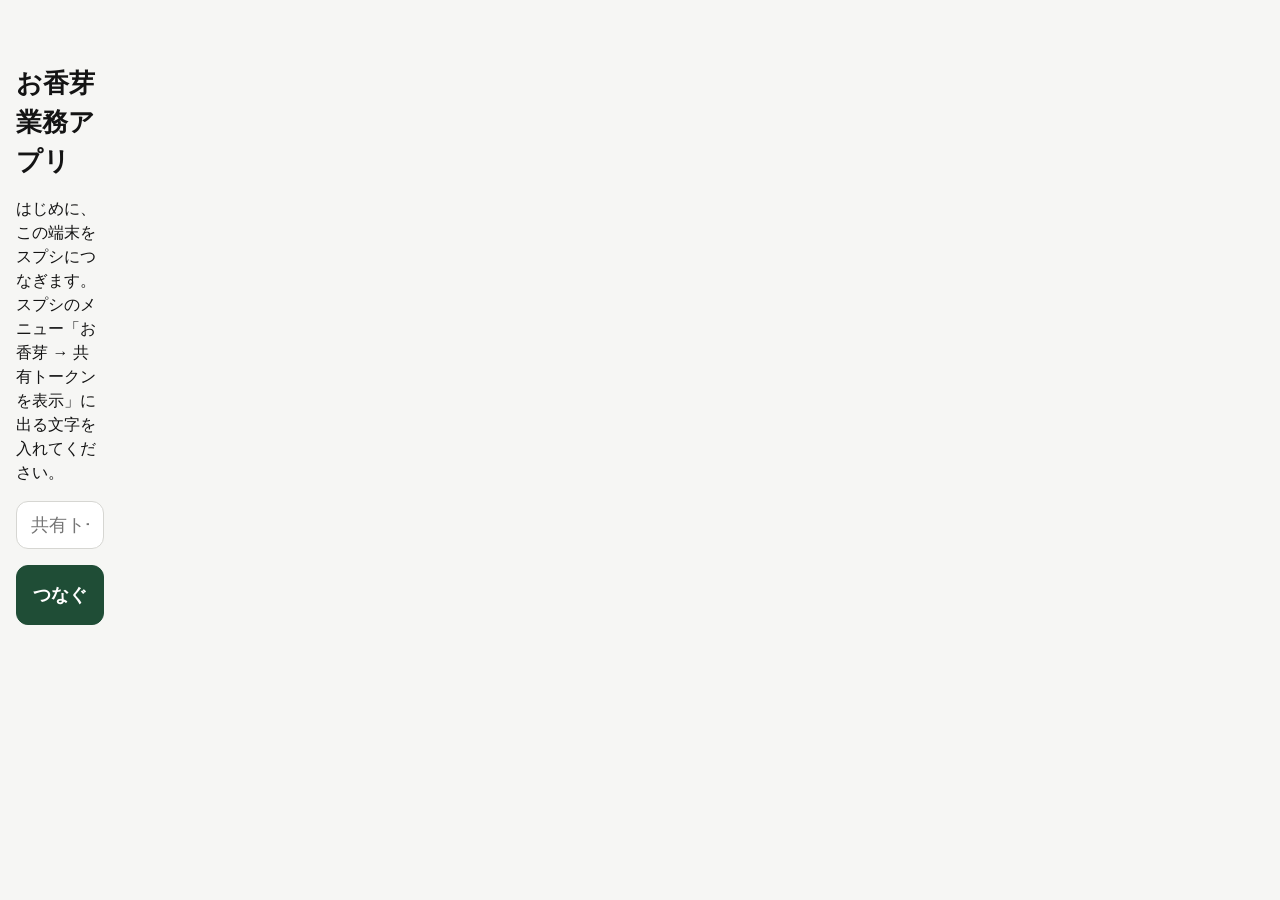
<file: v2/index.html>
<!DOCTYPE html>
<html lang="ja">
<head>
<meta charset="UTF-8">
<meta name="viewport" content="width=device-width, initial-scale=1, viewport-fit=cover">
<meta name="theme-color" content="#1F4D36">
<meta name="apple-mobile-web-app-capable" content="yes">
<meta name="mobile-web-app-capable" content="yes">
<meta name="apple-mobile-web-app-title" content="お香芽">
<meta name="apple-mobile-web-app-status-bar-style" content="default">
<title>お香芽 業務アプリ</title>
<link rel="manifest" href="manifest.webmanifest">
<link rel="icon" href="icons/icon-192.png">
<link rel="apple-touch-icon" href="icons/icon-180.png">
<link rel="stylesheet" href="css/app.css">
</head>
<body>
<div id="app" class="app"><div class="center-page"><p>読み込み中…</p></div></div>
<div id="toast" class="toast" role="status" aria-live="polite"></div>
<script type="module" src="js/app.js"></script>
</body>
</html>
</file>
<file: v2/css/app.css>
/* お香芽 業務アプリ（見た目は雛形 docs/mock/okame-mock.dc.html に合わせる）
   白いカードに黒い文字、地は薄いグレー。差し色は深緑1色（仮。管理シートの見出しの色が分かったら --accent を差し替える）
   注意の色（ラストオーダー・時間超過・エラー）は状態を伝えるためだけに使う */
:root {
  --accent: #1F4D36;
  --accent-dark: #163828;
  --accent-ink: #fff;
  --accent-weak: #E8F0EB;
  --text: #141414;
  --text2: #5C5C58;
  --text3: #8A8A85;
  --ink2: #3D3D3A;
  --line: #E6E6E3;
  --line2: #D6D6D2;
  --bg: #fff;
  --bg2: #F6F6F4;
  --bg3: #EAEAE7;
  --warn: #7A4B00;
  --warn-bg: #FFF1D6;
  --lo-bg: #FFF6E5;
  --lo-line: #D98E04;
  --lo-badge: #FFE2A8;
  --over: #C53030;
  --over-bg: #FDECEC;
  --err: #B42318;
  --err-bg: #FDECEC;
  --radius: 12px;
  --tap: 48px;
  --nav-w: 104px;
  --top-h: 60px;
  --bottom-h: 64px;
  --mgr: #5B3A8C;      /* 店長モードの帯 */
  --mgr-ink: #fff;
}

* { box-sizing: border-box; margin: 0; padding: 0; -webkit-tap-highlight-color: transparent; }
html, body { height: 100%; background: var(--bg2); color: var(--text); }
body {
  font-family: "Noto Sans JP", -apple-system, BlinkMacSystemFont, "Hiragino Sans", "Hiragino Kaku Gothic ProN", "Yu Gothic UI", sans-serif;
  font-size: 16px; line-height: 1.5;
  -webkit-text-size-adjust: 100%;
  touch-action: manipulation;
}
button, input, select, textarea { font: inherit; color: inherit; }
button { cursor: pointer; }
[hidden] { display: none !important; }
.num { font-variant-numeric: tabular-nums; }
.grow { flex-grow: 1; }

/* ===== 外枠 ===== */
.app {
  min-height: 100vh; min-height: 100dvh;
  display: grid;
  grid-template-columns: minmax(0, 1fr);
  grid-template-rows: var(--top-h) auto 1fr auto;
  grid-template-areas: "top" "upd" "main" "nav";
}
.topbar {
  grid-area: top; position: sticky; top: 0; z-index: 10;
  display: flex; align-items: center; gap: 14px; min-width: 0;
  padding: 0 16px; padding-top: env(safe-area-inset-top);
  background: var(--bg); border-bottom: 1px solid var(--line);
}
.top-title { font-size: 18px; font-weight: 700; white-space: nowrap; }
.topbar-day { display: flex; align-items: center; gap: 10px; font-size: 14px; color: var(--text2); white-space: nowrap; }
.topbar-right { margin-left: auto; display: flex; align-items: center; gap: 12px; }
.clock { font-size: 20px; font-weight: 700; font-variant-numeric: tabular-nums; }
.badge { font-size: 12px; font-weight: 700; padding: 4px 10px; border-radius: 999px; background: var(--warn-bg); color: var(--warn); }

.sync-pill { display: inline-flex; align-items: center; gap: 6px; min-height: 40px; padding: 0 10px; border: none; border-radius: 999px; background: none; font-size: 13px; font-weight: 600; }
.sync-pill .dot { width: 8px; height: 8px; border-radius: 50%; background: currentColor; }
.sync-pill.ok { color: var(--accent); }
.sync-pill.ok .dot { background: #2E7D4F; }
.sync-pill.warn { color: var(--warn); background: var(--warn-bg); }
.sync-pill.warn .dot { background: var(--lo-line); }
.sync-pill.err { color: var(--err); background: var(--err-bg); }

.nav {
  grid-area: nav; position: sticky; bottom: 0; z-index: 10;
  display: flex; background: var(--bg); border-top: 1px solid var(--line);
  padding-bottom: env(safe-area-inset-bottom);
}
.nav .brand, .nav .nav-space { display: none; }
.nav-btn {
  flex: 1; min-height: var(--bottom-h); border: none; background: none; border-radius: 0;
  display: flex; flex-direction: column; align-items: center; justify-content: center; gap: 2px;
  font-size: 15px; font-weight: 500; color: var(--text2);
}
.nav-btn.active { background: var(--accent-weak); color: var(--accent); font-weight: 700; }
/* 店長モード：上のボタンと、店長モードのあいだの色の帯 */
.mgr-band { display: flex; align-items: center; gap: 10px; }
.mgr-enter { display: inline-flex; align-items: center; gap: 6px; min-height: 44px; padding: 0 14px; font-size: 14px; font-weight: 700; border-color: var(--mgr); color: var(--mgr); }
.mgr-icon { display: inline-flex; }
.topbar.mgr { background: var(--mgr); color: var(--mgr-ink); border-bottom-color: var(--mgr); }
.topbar.mgr .topbar-day { color: rgba(255,255,255,.85); }
.topbar.mgr .sync-pill { background: #fff; }
.mgr-chip { font-size: 15px; font-weight: 700; padding: 6px 12px; border-radius: 999px; background: #fff; color: var(--mgr); white-space: nowrap; }
.mgr-note { font-size: 12px; white-space: nowrap; opacity: .9; }
.mgr-end { min-height: 44px; padding: 0 16px; font-weight: 700; background: #fff; color: var(--mgr); border-color: #fff; }
.pin-title { text-align: center; }
.pin-sheet { max-width: 340px; margin: 0 auto; text-align: center; }
@media (max-width: 760px) { .mgr-note { display: none; } .topbar.mgr .topbar-day { display: none; } }
@media (max-width: 520px) { .topbar .clock { display: none; } .topbar-day { display: none; } }

.main { grid-area: main; min-width: 0; }
/* 新しい版の帯（js/update.js）。押すと更新する */
body.has-upd { --upd-h: 52px; }
.upd-band {
  grid-area: upd; position: sticky; top: var(--top-h); z-index: 9;
  display: flex; align-items: center; justify-content: center; gap: 8px;
  width: 100%; min-height: var(--upd-h, 52px); padding: 8px 16px; border: none; border-radius: 0;
  background: var(--accent); color: var(--accent-ink); font-size: 16px; font-weight: 700; text-align: center;
}
.upd-band::before { content: "↻"; font-size: 20px; line-height: 1; }
.upd-band.waiting { background: var(--warn-bg); color: var(--warn); }
.upd-band.waiting::before { content: "…"; }

/* 横向きのタブレット：左に縦のナビ */
@media (orientation: landscape) and (min-width: 800px) {
  .app {
    grid-template-columns: var(--nav-w) minmax(0, 1fr);
    grid-template-rows: var(--top-h) auto 1fr;
    grid-template-areas: "nav top" "nav upd" "nav main";
  }
  .topbar { padding: 0 24px; }
  .nav {
    position: sticky; top: 0; height: 100vh; height: 100dvh;
    flex-direction: column; gap: 6px; padding: 16px 10px;
    border-top: none; border-right: 1px solid var(--line);
  }
  .nav .brand { display: block; padding: 6px 0 14px; text-align: center; font-size: 18px; font-weight: 700; color: var(--accent); }
  .nav .nav-space { display: block; flex-grow: 1; }
  .nav-btn { flex: none; min-height: 64px; border-radius: var(--radius); }
}

/* ===== ページ ===== */
.page { padding: 20px 16px 40px; max-width: 980px; margin: 0 auto; }
.page-head { display: flex; align-items: center; justify-content: space-between; gap: 12px; margin-bottom: 16px; }
.page-title { font-size: 22px; font-weight: 700; margin-bottom: 16px; }
.page-head .page-title { margin-bottom: 0; }
.subhead { padding: 16px 16px 0; max-width: 980px; margin: 0 auto; }
.empty { padding: 48px 16px; text-align: center; color: var(--text2); background: var(--bg); border: 1px solid var(--line); border-radius: 16px; display: flex; flex-direction: column; align-items: center; gap: 8px; }
.center-page { max-width: 520px; margin: 0 auto; padding: 64px 16px; display: flex; flex-direction: column; gap: 16px; }
.center-page h1 { font-size: 26px; }

.card { border: 1px solid var(--line); border-radius: 16px; padding: 18px; margin-bottom: 16px; background: var(--bg); }
.card-title { font-size: 20px; font-weight: 700; margin-bottom: 12px; }
.field { padding: 10px 0; border-top: 1px solid var(--line); }
.card-title + .field, .card-title + .help + .field { border-top: none; }
.field-label { font-weight: 600; margin-bottom: 8px; }
.lab { font-size: 13px; font-weight: 500; color: var(--text2); }
.help { color: var(--text2); font-size: 14px; margin-top: 6px; }
.help.err, .pin-msg.err { color: var(--err); }
.muted { color: var(--text3); }
.fine { color: var(--text2); font-size: 12px; }
.note { font-size: 13px; color: var(--text2); background: var(--bg2); border-radius: 10px; padding: 10px 12px; }

/* ===== 入力 ===== */
.input {
  width: 100%; min-height: var(--tap); padding: 0 14px;
  border: 1px solid var(--line2); border-radius: var(--radius); background: var(--bg);
  font-size: 18px; -webkit-appearance: none; appearance: none;
}
.input:focus { outline: 3px solid var(--accent-weak); border-color: var(--accent); }
.input.num { max-width: 180px; text-align: right; }
.input.sm { max-width: 120px; }
.input.bad { border-color: var(--err); outline: 3px solid var(--err-bg); }
.textarea { min-height: 88px; padding: 12px 14px; resize: vertical; }
.with-unit { display: flex; align-items: center; gap: 8px; }
.unit { color: var(--text2); }
.inline { display: flex; flex-wrap: wrap; gap: 8px; margin-top: 10px; }
.inline .input { flex: 1 1 160px; }

/* ===== ボタン ===== */
.btn {
  min-height: var(--tap); padding: 0 16px; border-radius: var(--radius);
  border: 1px solid var(--line2); background: var(--bg); font-size: 16px; font-weight: 500;
  display: inline-flex; align-items: center; justify-content: center; gap: 6px; white-space: nowrap;
}
.btn:active { background: #F2F2EF; }
.btn:disabled { opacity: .4; pointer-events: none; }
.btn-primary { background: var(--accent); border-color: var(--accent); color: var(--accent-ink); font-weight: 700; }
.btn-primary:active { background: var(--accent-dark); }
.btn-lg { min-height: 60px; font-size: 18px; width: 100%; }
.btn-sm { min-height: 44px; padding: 0 14px; font-size: 14px; }
.btn-xs { min-height: 44px; padding: 0 12px; font-size: 14px; }
.btn.danger, .btn-danger { color: var(--err); }
.btn-outline { border: 2px solid var(--accent); color: var(--accent); }
.btn.pick.on { background: var(--accent-weak); color: var(--accent); border-color: var(--accent); font-weight: 700; }
.btn-row { display: flex; gap: 8px; margin-top: 16px; }
.btn-row .btn { flex: 1; }

/* 切り替えボタン */
.seg { display: inline-flex; background: var(--bg3); border-radius: var(--radius); padding: 4px; gap: 4px; }
.seg button { min-height: 44px; padding: 0 16px; border: none; background: transparent; border-radius: 9px; font-size: 15px; font-weight: 500; color: var(--text2); }
.seg button.on { background: var(--bg); color: var(--accent); font-weight: 700; box-shadow: 0 1px 2px rgba(0,0,0,.08); }
.seg.lg { display: flex; }
.seg.lg button { flex: 1; min-height: 52px; }

/* 人数などの増減 */
.stepper { display: flex; align-items: center; gap: 12px; }
.stepper-btn { width: 60px; min-height: 60px; padding: 0; font-size: 26px; }
.stepper-num { min-width: 64px; text-align: center; font-size: 32px; font-weight: 700; }

/* スイッチ */
.switch { display: inline-flex; align-items: center; gap: 12px; min-height: var(--tap); cursor: pointer; }
.switch input { position: absolute; opacity: 0; width: 1px; height: 1px; }
.switch-ui { width: 60px; height: 34px; border-radius: 17px; background: #CFCFCF; position: relative; transition: background .15s; flex: none; }
.switch-ui::after { content: ""; position: absolute; top: 3px; left: 3px; width: 28px; height: 28px; border-radius: 50%; background: #fff; transition: transform .15s; box-shadow: 0 1px 2px rgba(0,0,0,.2); }
.switch input:checked + .switch-ui { background: var(--accent); }
.switch input:checked + .switch-ui::after { transform: translateX(26px); }
.switch input:focus-visible + .switch-ui { outline: 3px solid var(--accent-weak); }

/* チェックボックス */
.checks { display: grid; grid-template-columns: repeat(auto-fill, minmax(180px, 1fr)); gap: 4px 16px; }
.check { display: flex; align-items: center; gap: 12px; min-height: var(--tap); cursor: pointer; font-weight: 600; }
.check input { width: 26px; height: 26px; accent-color: var(--accent); flex: none; }

/* 項目のリスト */
.chips { display: flex; flex-wrap: wrap; gap: 8px; }
.chip { display: inline-flex; align-items: center; gap: 4px; padding: 0 4px 0 14px; min-height: 44px; border-radius: 22px; background: var(--bg2); font-weight: 600; }
.chip-x { width: 36px; height: 36px; border: none; background: none; font-size: 20px; color: var(--text2); border-radius: 50%; }
.rows { display: flex; flex-direction: column; }
.row { display: flex; align-items: center; gap: 12px; padding: 8px 0; border-bottom: 1px solid var(--line); flex-wrap: wrap; }
.row-main { flex: 1; font-weight: 600; min-width: 120px; }

.save-bar { display: none; position: sticky; bottom: calc(var(--bottom-h) + 12px + env(safe-area-inset-bottom)); z-index: 4; margin-top: 8px; }
.save-bar.show { display: block; }
.save-bar .btn { box-shadow: 0 4px 16px rgba(0,0,0,.18); }
@media (orientation: landscape) and (min-width: 800px) { .save-bar { bottom: 12px; } }

/* ===== その他 ===== */
.more-grid { display: grid; grid-template-columns: repeat(2, minmax(0, 1fr)); gap: 12px; }
.more-item { min-height: 120px; display: flex; flex-direction: column; align-items: flex-start; justify-content: center; gap: 4px; padding: 18px 20px; text-align: left; border: 1px solid var(--line2); border-radius: 16px; background: var(--bg); }
.more-item:active { background: #F2F2EF; }
.more-title { font-size: 18px; font-weight: 700; }
.more-desc { font-size: 14px; color: var(--text2); }

/* ===== 暗証番号 ===== */
.pin-page { max-width: 380px; text-align: center; padding-top: 40px; }
.pin-page .page-title { font-size: 20px; }
.pin-msg { color: var(--text2); margin-bottom: 20px; font-size: 14px; }
.pin-dots { display: flex; justify-content: center; gap: 14px; margin-bottom: 24px; min-height: 20px; }
.pin-dots span { width: 16px; height: 16px; border-radius: 50%; border: 2px solid var(--accent); }
.pin-dots span.on { background: var(--accent); }
.pinpad { display: grid; grid-template-columns: repeat(3, 1fr); gap: 10px; }
.pin-key { min-height: 60px; border-radius: var(--radius); border: 1px solid var(--line2); background: var(--bg); font-size: 22px; font-weight: 500; }
.pin-key:active { background: #F2F2EF; }
.pin-key.sub { font-size: 16px; }
.pin-key.ok { font-size: 18px; background: var(--accent); color: var(--accent-ink); border-color: var(--accent); font-weight: 700; }

/* ===== 下から出るパネル ===== */
.overlay { position: fixed; inset: 0; background: rgba(0,0,0,.35); z-index: 50; display: flex; align-items: flex-end; justify-content: center; }
.sheet { background: var(--bg); width: 100%; max-width: 560px; border-radius: 16px 16px 0 0; padding: 24px 20px calc(24px + env(safe-area-inset-bottom)); max-height: 85dvh; overflow: auto; }
.sheet.wide { max-width: 720px; }
@media (min-width: 800px) { .overlay { align-items: center; } .sheet { border-radius: 16px; } }
.sheet h2 { font-size: 20px; margin-bottom: 12px; }
.sheet .field:first-of-type { border-top: none; }
.reason-list { display: grid; grid-template-columns: repeat(auto-fill, minmax(200px, 1fr)); gap: 8px; margin: 12px 0; }
.kv { display: grid; grid-template-columns: auto 1fr; gap: 6px 16px; }
.kv dt { color: var(--text2); }
.kv dd { font-weight: 600; text-align: right; }
.plain-list { list-style: none; margin-top: 8px; font-size: 15px; }
.plain-list li { padding: 6px 0; border-bottom: 1px solid var(--line); }

/* ===== お知らせ ===== */
.toast {
  position: fixed; left: 50%; bottom: calc(var(--bottom-h) + 20px + env(safe-area-inset-bottom)); transform: translate(-50%, 16px);
  background: var(--accent); color: #fff; padding: 12px 22px; border-radius: 999px; font-size: 15px; font-weight: 700;
  opacity: 0; pointer-events: none; transition: all .2s; z-index: 100; max-width: calc(100% - 32px);
}
.toast.show { opacity: 1; transform: translate(-50%, 0); }
.toast.err { background: var(--err); }
@media (orientation: landscape) and (min-width: 800px) { .toast { bottom: 24px; } }

/* ===== 店内 ===== */
.page.store { max-width: none; padding: 16px; }
.store-grid { display: flex; flex-direction: column; gap: 16px; }
.entry { margin: 0; display: flex; flex-direction: column; gap: 12px; }
.entry .card-title { margin: 0; }
.size-grid { display: grid; grid-template-columns: repeat(10, minmax(0, 1fr)); gap: 8px; }
.size-grid .btn { min-height: 54px; font-size: 20px; padding: 0; }
.kind-grid { display: grid; grid-template-columns: repeat(2, minmax(0, 1fr)); gap: 8px; }
.kind-grid .btn { padding: 0; }
.event-box { display: flex; flex-direction: column; gap: 8px; }
.btn.pick.left { justify-content: flex-start; padding: 0 12px; font-size: 15px; }
.form-err { font-size: 13px; color: var(--err); }
.form-err:empty { display: none; }
.btn-enter { min-height: 60px; font-size: 18px; }

.store-area { position: relative; display: flex; flex-direction: column; gap: 12px; min-width: 0; }
.store-head { display: flex; align-items: baseline; flex-wrap: wrap; gap: 12px; }
.store-head .card-title { margin: 0; }
.store-sum { font-size: 15px; color: var(--text2); }
.chip.lo, .chip.over { min-height: 0; padding: 3px 10px; border-radius: 999px; font-size: 12px; font-weight: 400; }
.chip.lo { color: var(--warn); background: var(--warn-bg); }
.chip.over { color: #9B1C1C; background: #FDE8E8; }
.pane-head { display: flex; align-items: center; gap: 10px; flex-wrap: wrap; }
.hint { font-size: 13px; color: var(--text2); }
.panes { display: flex; align-items: flex-start; overflow-x: auto; overflow-y: hidden; scroll-snap-type: x mandatory; scrollbar-width: none; overscroll-behavior-x: contain; }
.panes::-webkit-scrollbar { display: none; }
.pane { flex: 0 0 100%; scroll-snap-align: start; display: grid; grid-template-columns: repeat(2, minmax(0, 1fr)); gap: 12px; align-content: start; padding: 0 2px 8px; }
.pane-empty { grid-column: 1 / -1; text-align: center; color: var(--text2); padding: 60px 0; }

.gcard {
  width: 100%; display: flex; flex-direction: column; align-items: flex-start; gap: 8px; padding: 16px;
  text-align: left; color: var(--text); background: var(--bg); border: 1px solid var(--line); border-radius: 16px;
  transition: transform 120ms ease;
}
.gcard:active { transform: scale(.98); }
.gcard.k-lo { background: var(--lo-bg); border: 2px solid var(--lo-line); }
.gcard.k-over { background: var(--over-bg); border: 2px solid var(--over); }
.g-top { display: flex; align-items: center; gap: 8px; width: 100%; }
.g-name { font-size: 17px; font-weight: 700; overflow: hidden; text-overflow: ellipsis; white-space: nowrap; }
.kchip { font-size: 12px; padding: 2px 8px; border: 1px solid var(--line2); border-radius: 999px; color: var(--ink2); background: var(--bg); white-space: nowrap; }
.kchip.k-regular { background: #FCE9D4; border-color: #E6B98A; color: #7A3E08; font-weight: 700; } /* 常連の卓 */
.sbadge { font-size: 12px; font-weight: 700; padding: 3px 10px; border-radius: 999px; white-space: nowrap; }
.sbadge.lo { color: var(--warn); background: var(--lo-badge); }
.sbadge.over { color: #fff; background: var(--over); }
.g-mid { display: flex; align-items: baseline; gap: 14px; }
.g-time { font-size: 34px; font-weight: 700; line-height: 1.1; font-variant-numeric: tabular-nums; }
.g-people { font-size: 22px; font-weight: 700; }
.g-meta { font-size: 14px; color: var(--ink2); }
.g-paid { font-size: 13px; font-weight: 700; color: var(--accent); }

/* 広げた卓（横向きは店内の欄いっぱい、縦向きは画面いっぱい） */
.det-back { position: fixed; inset: 0; z-index: 20; background: rgba(246,246,244,.82); }
.det-panel {
  position: fixed; z-index: 21; left: 8px; right: 8px;
  top: calc(var(--top-h) + 8px); bottom: calc(var(--bottom-h) + 8px + env(safe-area-inset-bottom));
  display: flex; flex-direction: column; gap: 14px; padding: 18px; overflow: auto;
  background: var(--bg); border: 1px solid var(--line); border-radius: 20px; box-shadow: 0 18px 50px rgba(20,20,20,.18);
  transform-origin: 0 0;
}
.det-head { display: flex; align-items: center; gap: 10px; flex-wrap: wrap; }
.det-name { font-size: 24px; font-weight: 700; }
.det-sum { display: flex; align-items: flex-end; gap: 22px; flex-wrap: wrap; padding-bottom: 12px; border-bottom: 1px solid #EFEFEC; }
.det-time { font-size: 44px; font-weight: 700; line-height: 1.05; font-variant-numeric: tabular-nums; }
.det-meta { font-size: 14px; color: var(--ink2); margin-top: 4px; }
.det-people { font-size: 28px; font-weight: 700; }
.det-total { text-align: right; }
.det-total .num { font-size: 34px; font-weight: 700; }
.det-grid { display: grid; grid-template-columns: minmax(0, 1fr); gap: 16px; }
.det-box { display: flex; flex-direction: column; gap: 10px; padding: 14px; border: 1px solid var(--line); border-radius: 16px; overflow: auto; }
.det-box h3 { font-size: 17px; }
.xlist { display: flex; flex-direction: column; gap: 4px; }
.xrow { display: flex; align-items: center; gap: 8px; padding: 2px 6px; border-radius: 8px; }
.xrow.editing { background: var(--accent-weak); }
.xlabel { flex-grow: 1; font-weight: 700; font-variant-numeric: tabular-nums; }
.quick { display: grid; grid-template-columns: repeat(3, minmax(0, 1fr)); gap: 8px; }
.quick .btn { padding: 0 4px; }
/* 卓の追加：種類（キャストドリンク・ビール…）を押すと、その金額のボタンが出る */
.order-kinds { display: grid; grid-template-columns: repeat(auto-fill, minmax(124px, 1fr)); gap: 8px; }
.order-kinds .btn { padding: 0 6px; font-size: 15px; }
.inline-add { display: flex; gap: 8px; }
.inline-add .btn { flex-shrink: 0; }
.row-between { display: flex; justify-content: space-between; align-items: baseline; font-size: 15px; }
.rem { font-size: 28px; font-weight: 700; color: var(--accent); }
.plist { display: flex; flex-direction: column; gap: 4px; padding: 6px 10px; border-radius: 10px; background: var(--bg2); }
.prow2 { display: flex; align-items: center; gap: 6px; font-size: 14px; }
.prow2 .btn { padding: 0 10px; }
.prow2 .grow { min-width: 0; }
.methods { display: grid; grid-template-columns: minmax(0, 1fr) minmax(0, 1.5fr) minmax(0, 1fr); gap: 8px; }
.methods .btn { padding: 0 4px; font-size: 15px; }
.pay-msg { font-size: 14px; padding: 8px 10px; border-radius: 10px; }
.pay-msg.good { color: var(--accent); background: var(--accent-weak); }
.pay-msg.bad { color: var(--err); background: var(--err-bg); }
.btn-recv { min-height: 56px; font-size: 17px; white-space: normal; }

@media (min-width: 640px) {
  .det-grid { grid-template-columns: repeat(2, minmax(0, 1fr)); }
}
@media (orientation: landscape) and (min-width: 800px) {
  .page.store { height: calc(100dvh - var(--top-h) - var(--upd-h, 0px)); padding: 20px; display: flex; }
  .store-grid { flex-direction: row; gap: 20px; flex: 1; min-height: 0; width: 100%; }
  .entry { width: 340px; flex-shrink: 0; overflow: auto; }
  .size-grid { grid-template-columns: repeat(5, minmax(0, 1fr)); }
  .store-area { flex: 1; }
  .panes { flex: 1; min-height: 0; align-items: stretch; }
  .pane { overflow-y: auto; }
  .det-back { position: absolute; inset: -8px; border-radius: 16px; }
  .det-panel { position: absolute; inset: 0; padding: 20px; overflow: hidden; }
  .det-grid { flex-grow: 1; min-height: 0; }
}
@media (max-width: 600px) {
  .size-grid { grid-template-columns: repeat(5, minmax(0, 1fr)); }
  .pane { grid-template-columns: minmax(0, 1fr); }
  .hint { display: none; }
  .topbar-day > span:first-child { display: none; }
}

/* ===== 今日（ダッシュボード） ===== */
.page.dash { max-width: 1280px; padding: 20px; display: flex; flex-direction: column; gap: 16px; }
.dcard { display: flex; flex-direction: column; gap: 10px; padding: 18px; background: var(--bg); border: 1px solid var(--line); border-radius: 16px; min-width: 0; }
.dcard h2 { font-size: 17px; }
.dcard.hero { gap: 6px; padding: 22px 24px; border-radius: 20px; background: var(--accent); border-color: var(--accent); color: #fff; }
.hero-lab { font-size: 14px; opacity: .85; }
.hero-big { font-size: 52px; font-weight: 700; line-height: 1.1; }
.hero-sub { font-size: 15px; }
.hero-note { font-size: 12px; opacity: .8; margin-top: 4px; }
.big38 { font-size: 38px; font-weight: 700; }
.big30 { font-size: 30px; font-weight: 700; }
.small { font-size: 13px; color: var(--ink2); }
.muted2 { color: var(--text2); }
.accent { color: var(--accent); }
.pad { padding: 20px 0; }
.bar { height: 10px; background: #EFEFEC; border-radius: 5px; overflow: hidden; }
.bar-in { height: 100%; background: var(--accent); border-radius: 5px; }
.dash-top { display: grid; grid-template-columns: minmax(0, 1.5fr) minmax(0, 1fr) minmax(0, 1fr); gap: 16px; }
.dash-two { display: grid; grid-template-columns: repeat(2, minmax(0, 1fr)); gap: 16px; }
.brow { display: flex; flex-direction: column; gap: 5px; }
.brow-top { display: flex; align-items: baseline; gap: 8px; font-size: 15px; }
.pct { font-size: 13px; color: var(--text2); }
.amt { min-width: 90px; text-align: right; }
.dash-bottom { display: grid; grid-template-columns: minmax(0, 1.3fr) minmax(0, 1fr); gap: 16px; align-items: start; }
.dash-side { display: flex; flex-direction: column; gap: 16px; min-width: 0; }
.drow { display: flex; align-items: center; gap: 12px; padding: 10px 0; border-top: 1px solid #EFEFEC; }
.drow-time { width: 52px; flex-shrink: 0; font-size: 14px; color: var(--text2); }
.drow-main { flex-grow: 1; min-width: 0; }
.drow-name { font-weight: 700; }
.subform { display: flex; flex-direction: column; gap: 8px; padding: 12px; background: var(--bg2); border-radius: 12px; }
.grid2 { display: grid; grid-template-columns: repeat(2, minmax(0, 1fr)); gap: 8px; }
.grid3 { display: grid; grid-template-columns: repeat(3, minmax(0, 1fr)); gap: 6px; }
.subform .btn.pick { min-height: 44px; padding: 0; font-size: 14px; }
.mrow { display: flex; align-items: center; gap: 8px; padding-top: 6px; border-top: 1px solid #EFEFEC; font-size: 14px; }
.mtime { width: 44px; flex-shrink: 0; }
.neg { color: var(--err); }
.pos { color: var(--accent); }
.crow { display: flex; justify-content: space-between; gap: 8px; padding: 4px 0; font-size: 15px; }
.crow.strong { padding-top: 8px; border-top: 1px solid var(--line); font-weight: 700; color: var(--accent); }
.alert { padding: 10px 12px; border-radius: 10px; font-size: 14px; color: #9B1C1C; background: #FDE8E8; }
.alert.warn { color: var(--warn); background: var(--warn-bg); }
.diff { font-size: 14px; color: var(--text2); }
.diff.ok { font-size: 16px; font-weight: 700; color: var(--accent); }
.diff.bad { font-size: 16px; font-weight: 700; color: var(--err); }
.btn-close { min-height: 52px; }
.linkbtn { align-self: flex-start; min-height: 32px; padding: 4px 0; border: none; background: none; color: var(--accent); text-decoration: underline; font-size: 13px; }

@media not all and (orientation: landscape) and (min-width: 800px) {
  .page.dash { padding: 16px; }
  .dash-top { grid-template-columns: repeat(2, minmax(0, 1fr)); }
  .dash-top .hero { grid-column: 1 / -1; }
  .dash-bottom { grid-template-columns: minmax(0, 1fr); }
}
@media (max-width: 600px) {
  .dash-top, .dash-two { grid-template-columns: minmax(0, 1fr); }
  .hero-big { font-size: 44px; }
}

/* この端末の記録を消す */
.wipe { margin-top: 20px; padding-top: 12px; border-top: 1px solid var(--line); }
.wipe summary { min-height: 44px; display: flex; align-items: center; cursor: pointer; color: var(--text2); font-size: 14px; }
.sheet .subform { margin-bottom: 12px; }

/* ===== 予定・勤怠・仕入れ・固定費・分析 ===== */
.page.wide { max-width: 1280px; padding: 20px; }
.col-gap { display: flex; flex-direction: column; gap: 16px; min-width: 0; }
.two-col { display: grid; grid-template-columns: 360px minmax(0, 1fr); gap: 16px; align-items: start; }
.two-col > .dcard:first-child { position: sticky; top: calc(var(--top-h) + 12px); }
.grid4 { display: grid; grid-template-columns: repeat(4, minmax(0, 1fr)); gap: 8px; }
.sub-head, .plan-head, .ana-head { display: flex; align-items: center; flex-wrap: wrap; gap: 12px; margin-bottom: 16px; }
.sub-head h2 { font-size: 20px; }
.plan-head .page-title, .ana-head .page-title { margin: 0 8px 0 0; }
.month-nav { display: inline-flex; align-items: center; gap: 8px; }
.month-label { min-width: 110px; text-align: center; font-weight: 700; font-size: 17px; }
.dcard h3 { font-size: 17px; }
.tile { display: flex; flex-direction: column; gap: 2px; padding: 12px 14px; border-radius: 12px; background: var(--bg2); }
.sheet-badge { display: inline-block; margin-left: 8px; padding: 2px 8px; border-radius: 999px; font-size: 11px; color: var(--accent); background: var(--accent-weak); }
.big20 { font-size: 20px; }
.big22 { font-size: 22px; }
.calc-line { display: flex; justify-content: space-between; align-items: baseline; padding: 10px 12px; border-radius: 12px; background: var(--bg2); }
.input-big { font-size: 24px; font-weight: 700; }
.btn-save { min-height: 56px; font-size: 17px; }
.btn.dashed { border-style: dashed; color: var(--accent); }
.btn.trans { justify-content: flex-start; min-height: 56px; white-space: normal; text-align: left; padding: 8px 14px; }
.tick { display: inline-flex; align-items: center; justify-content: center; width: 24px; height: 24px; border-radius: 6px; border: 2px solid #BDBDB8; color: transparent; font-size: 16px; }
.tick.on { background: var(--accent); border-color: var(--accent); color: #fff; }
.rec-row { display: flex; align-items: center; flex-wrap: wrap; gap: 10px; padding: 8px 6px; border-top: 1px solid #EFEFEC; border-radius: 8px; }
.rec-row.editing { background: var(--accent-weak); }
.rec-date { width: 92px; font-size: 14px; color: var(--ink2); }
.rec-name { width: 72px; }
.rec-detail { width: 150px; color: var(--ink2); }
.rec-cat { width: 150px; }
.rec-shop { min-width: 0; color: var(--ink2); }
.rec-amt { width: 96px; text-align: right; }
.kotei { max-width: 640px; }
.kotei-row { display: flex; align-items: center; gap: 12px; padding: 6px 0; border-top: 1px solid #EFEFEC; }
.kotei-item { width: 120px; font-weight: 700; }
.kotei-row .input.num { max-width: 220px; }

.cal { padding: 12px; }
.cal-grid { display: grid; grid-template-columns: repeat(7, minmax(0, 1fr)); gap: 4px; }
.cal-dow { text-align: center; font-size: 13px; color: var(--text2); padding: 4px 0; }
.cal-dow.sun { color: var(--over); }
.cal-dow.sat { color: #2B5FA8; }
.cal-cell { min-height: 92px; display: flex; flex-direction: column; align-items: stretch; gap: 2px; padding: 4px; text-align: left; border: 1px solid var(--line); border-radius: 10px; background: var(--bg); overflow: hidden; }
.cal-cell.blank { border: none; background: none; }
.cal-cell.today .cal-d { background: var(--accent); color: #fff; border-radius: 999px; padding: 0 7px; align-self: flex-start; }
.cal-cell.sel { outline: 3px solid var(--accent); outline-offset: -2px; }
.cal-cell.closed { background: var(--bg2); }
.cal-d { font-weight: 700; font-size: 14px; }
.cal-tag { font-size: 11px; padding: 1px 6px; border-radius: 6px; white-space: nowrap; overflow: hidden; text-overflow: ellipsis; }
.cal-tag.green { color: var(--accent); background: var(--accent-weak); }
.cal-tag.gray { color: var(--ink2); background: #EFEFEC; }
.cal-tag.amber { color: var(--warn); background: var(--warn-bg); }
.cal-more, .cal-shift { font-size: 11px; color: var(--text2); white-space: nowrap; overflow: hidden; text-overflow: ellipsis; }
.plan-body { display: grid; grid-template-columns: minmax(0, 1.4fr) minmax(0, 1fr); gap: 16px; align-items: start; }
.plan-list { grid-column: 1 / -1; display: flex; flex-direction: column; gap: 10px; }
.plan-item { display: flex; align-items: center; gap: 14px; padding: 14px 16px; border: 1px solid var(--line); border-radius: 16px; background: var(--bg); }
.day-panel .plan-item { padding: 10px 0; border: none; border-top: 1px solid #EFEFEC; border-radius: 0; }
.plan-when { width: 100px; flex-shrink: 0; }
.plan-what { flex: 1 1 9em; min-width: 7em; } /* 名前の欄を押しつぶさない（狭い日付の欄では、見込みと「直す」が下の行に回る） */
.plan-item { flex-wrap: wrap; }
.plan-amt { margin-left: auto; text-align: right; }
.pbadge { flex-shrink: 0; padding: 4px 10px; border-radius: 999px; font-size: 12px; font-weight: 700; color: var(--accent); background: var(--accent-weak); }
.pbadge.gray { color: var(--ink2); background: #EFEFEC; }
.pbadge.amber { color: var(--warn); background: var(--warn-bg); }
.shift-box { display: flex; flex-direction: column; gap: 8px; padding-top: 10px; border-top: 1px solid #EFEFEC; }
.hbars { display: flex; align-items: flex-end; gap: 10px; height: 170px; }
.hbar { flex: 1; display: flex; flex-direction: column; align-items: center; gap: 4px; }
.hbar-in { width: 100%; max-width: 36px; border-radius: 6px 6px 2px 2px; background: var(--accent); }
.hbar-in.zero { background: #EFEFEC; }
.range .input { max-width: 180px; }

@media not all and (orientation: landscape) and (min-width: 800px) {
  .two-col, .plan-body { grid-template-columns: minmax(0, 1fr); }
  .two-col > .dcard:first-child { position: static; }
  .grid4 { grid-template-columns: repeat(2, minmax(0, 1fr)); }
  .cal-cell { min-height: 72px; }
}
@media (max-width: 600px) {
  .rec-date, .rec-name, .rec-detail, .rec-cat, .rec-amt { width: auto; }
  .cal-tag, .cal-shift, .cal-more { display: none; }
  .cal-cell.closed .cal-d::after { content: '休'; font-size: 10px; margin-left: 2px; }
}

.small.warn { color: var(--warn); font-weight: 600; }

/* 月の売上目標の減算カウンター・今日の出勤 */
.countdown { gap: 8px; }
.countdown[hidden] { display: none; }
.cd-top { display: flex; align-items: baseline; justify-content: space-between; gap: 12px; flex-wrap: wrap; }
.cd-big { font-size: 34px; font-weight: 700; line-height: 1.15; overflow-wrap: anywhere; }
.cd-big.ok { color: var(--accent); }
.co { display: flex; flex-direction: column; gap: 8px; }
.co-line { border: 1px solid var(--line, #e3e3df); border-radius: 10px; padding: 10px; display: flex; flex-direction: column; gap: 8px; }
.co-add { display: flex; flex-wrap: wrap; gap: 6px; }
.co-status { border-top: 1px solid var(--line, #e3e3df); padding-top: 8px; }
.co-msg { font-size: 14px; margin-top: 4px; }
.co-msg.ok { color: var(--accent); }
.co-msg.bad { color: #b3261e; }
.past-pick { display: flex; align-items: center; gap: 8px; flex-wrap: wrap; justify-content: flex-end; }
.past-pick .past-date { width: auto; min-width: 160px; }
.gwrap { display: flex; flex-direction: column; gap: 6px; min-width: 0; }
.g-adj { display: flex; align-items: center; justify-content: center; gap: 14px; }
.g-adj .g-adj-n { font-size: 22px; font-weight: 700; min-width: 64px; text-align: center; }
.unit-pick { display: flex; flex-direction: column; gap: 8px; }
.ext-sum { font-size: 20px; font-weight: 700; text-align: center; margin: 12px 0; }
.cd-sub { font-size: 14px; color: var(--text2); }
.cd-cap { font-size: 13px; margin-top: 4px; }
.cd-bar { display: flex; height: 14px; border-radius: 7px; background: #EDEDEA; overflow: hidden; }
.cd-fill { background: var(--accent); }
.cd-plan { background: #9CBBAA; }
.cd-cell.firm .cd-k::before, .cd-cell.plan .cd-k::before { content: ''; display: inline-block; width: 10px; height: 10px; border-radius: 3px; margin-right: 5px; vertical-align: -1px; }
.cd-cell.firm .cd-k::before { background: var(--accent); }
.cd-cell.plan .cd-k::before { background: #9CBBAA; }
.cd-grid { display: grid; grid-template-columns: repeat(4, minmax(0, 1fr)); gap: 8px; }
.cd-cell { padding: 8px 10px; border-radius: 10px; background: var(--bg2); min-width: 0; }
.cd-cell.rest { background: var(--accent); color: #fff; }
.cd-k { font-size: 12px; opacity: .8; }
.cd-v { font-size: 17px; font-weight: 700; overflow-wrap: anywhere; }
@media (max-width: 700px) { .cd-grid { grid-template-columns: repeat(2, minmax(0, 1fr)); } }
.staff-chips { display: flex; flex-wrap: wrap; gap: 8px; }
.staff-chip { display: inline-flex; align-items: center; gap: 6px; min-height: 44px; padding: 0 16px; border-radius: 22px; background: var(--bg2); font-weight: 600; }
.plan-goal { display: grid; grid-template-columns: minmax(0, 2fr) minmax(0, 1fr); gap: 12px; align-items: stretch; margin-bottom: 12px; }
@media (max-width: 900px) { .plan-goal { grid-template-columns: minmax(0, 1fr); } }
.goal-edit .inline-add { align-items: center; }
.target-row { gap: 8px; margin-bottom: 8px; }
.tg-month { min-width: 110px; font-weight: 600; }
.goal-left { display: flex; flex-direction: column; gap: 2px; }
.goal-big { font-size: 24px; font-weight: 700; line-height: 1.2; }
.goal-left.ok { font-size: 17px; font-weight: 700; color: var(--accent); }
/* ホーム画面に置く案内 */
.a2hs { position: fixed; left: 12px; right: 12px; bottom: calc(12px + env(safe-area-inset-bottom)); z-index: 60; display: flex; flex-direction: column; gap: 6px; padding: 14px 16px; border-radius: 14px; background: #FFF4D6; border: 1px solid #E5CE8A; color: #5A4300; box-shadow: 0 6px 24px rgba(0,0,0,.18); }
.a2hs p { margin: 0; font-size: 14px; line-height: 1.5; }
.a2hs .btn { align-self: flex-start; }
.a2hs.inline { position: static; box-shadow: none; margin: 8px 0; text-align: left; }

/* 過ぎた日の売上を足す・直す（店長） */
.late-add { display: flex; align-items: center; gap: 10px; flex-wrap: wrap; margin-bottom: 10px; }
.late-pays .lp-row { display: flex; gap: 8px; align-items: center; margin-bottom: 8px; }
.late-pays .lp-method { flex: 0 0 9em; }
.late-pays .lp-amt { flex: 1 1 auto; min-width: 0; }
.late-status { margin: 12px 0; padding: 10px 12px; background: var(--bg3); border-radius: var(--radius); }

/* イベントの終わりの予定：時間で決める／終了時刻で決める */
.end-pick { display: flex; flex-direction: column; gap: 8px; }
.end-pick .seg { width: 100%; }
.end-note { min-height: 1.4em; }
</file>
